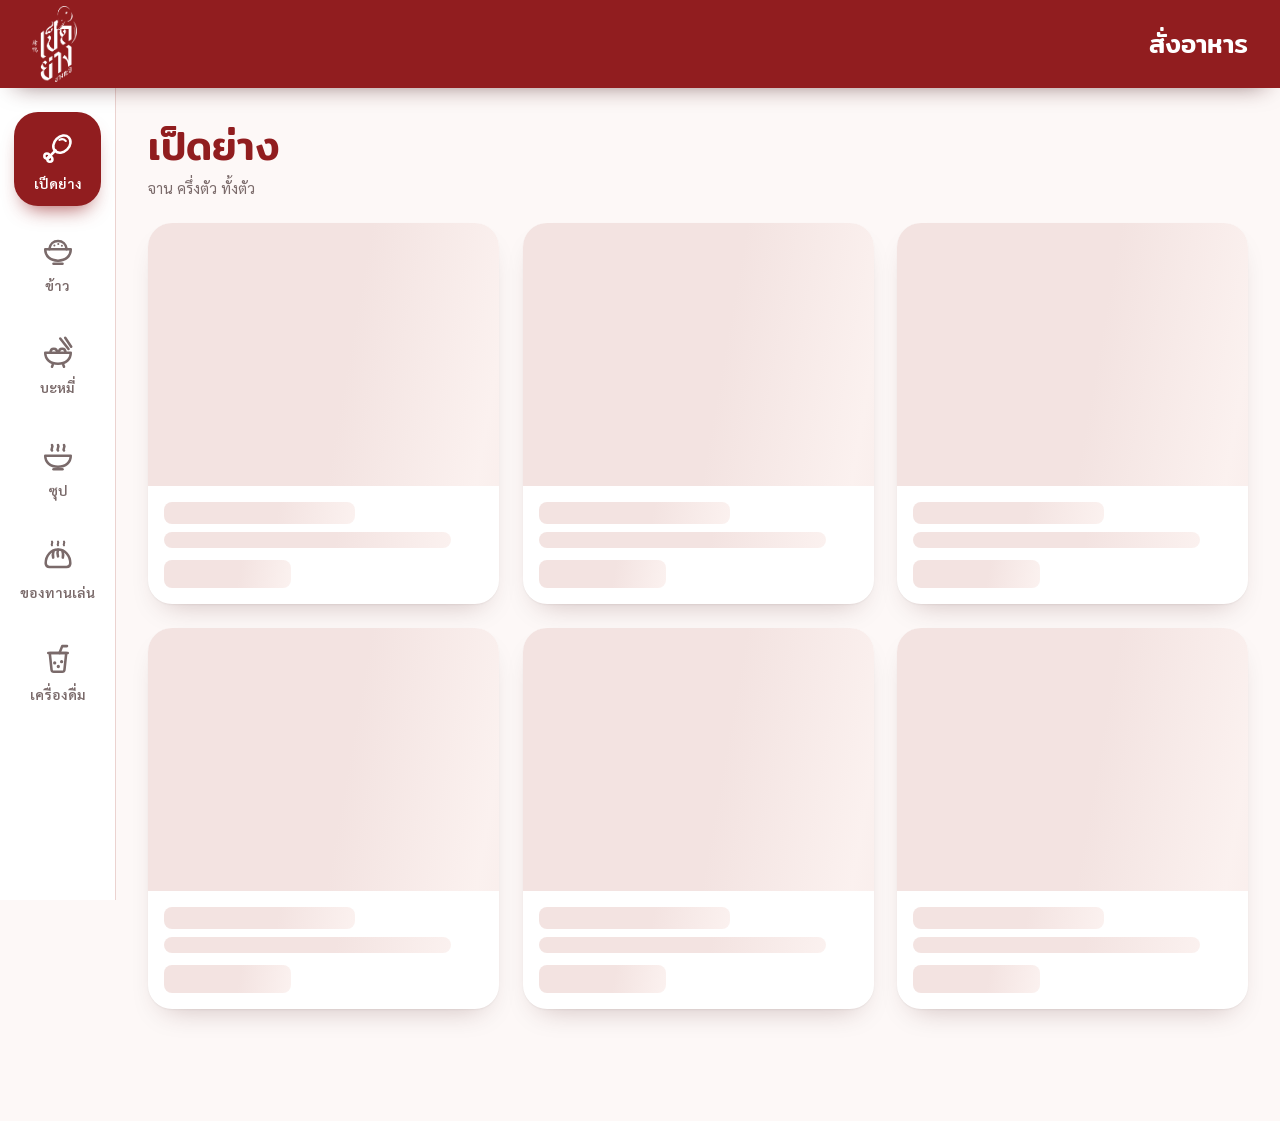
<file: index.html>
<!doctype html>
<html lang="th">
<head>
  <meta charset="utf-8">
  <meta name="viewport" content="width=device-width, initial-scale=1, viewport-fit=cover">
  <meta name="theme-color" content="#911D1F">
  <title>สั่งอาหาร เป็ดย่างบางกะปิ</title>
  <link rel="preconnect" href="https://fonts.googleapis.com">
  <link rel="preconnect" href="https://fonts.gstatic.com" crossorigin>
  <link href="https://fonts.googleapis.com/css2?family=Mitr:wght@400;500;600&family=Sarabun:wght@400;500;600;700&display=swap" rel="stylesheet">
  <link rel="stylesheet" href="css/base.css?v=2">
  <link rel="stylesheet" href="css/customer-menu.css?v=2">
  <link rel="stylesheet" href="css/customer-detail.css?v=2">
  <link rel="stylesheet" href="css/customer-cart.css?v=2">
</head>
<body>

  <header class="topbar">
    <div class="topbar-in">
      <button class="brand" id="brand" type="button" aria-label="เป็ดย่างบางกะปิ">
        <img class="logo" src="logo/logo.png" alt="เป็ดย่างบางกะปิ"
             onerror="this.closest('.brand').classList.add('no-logo')">
        <span class="brand-fallback">เป็ดย่างบางกะปิ</span>
      </button>
      <div class="topbar-title">
        <span class="t1">สั่งอาหาร</span>
      </div>
    </div>
  </header>

  <div class="shell">
    <nav class="rail" id="rail" aria-label="หมวดหมู่เมนู">
      <div class="rail-in" id="railIn">
        <span class="indicator" id="indicator" aria-hidden="true"></span>
      </div>
    </nav>

    <main class="main" id="main">
      <div class="wrap">
        <div class="notice" id="notice" role="status" hidden></div>
        <section class="head" id="head" aria-live="polite"></section>
        <div id="gridWrap"></div>
      </div>
    </main>
  </div>

  <!-- popup รายละเอียดเมนู + ตัวเลือก (js/customer/item-detail.js) -->
  <dialog class="detail" id="detail" aria-labelledby="dName"></dialog>

  <!-- หน้าต่างออเดอร์ (js/customer/cart-sheet.js) -->
  <dialog class="sheet" id="cartSheet" aria-labelledby="cartTitle"></dialog>

  <!-- หน้าเสร็จสิ้น (js/customer/order-done.js) -->
  <div class="done-view" id="doneView" role="dialog" aria-modal="true" aria-labelledby="doneTitle" hidden></div>

  <div class="burst-layer" id="burst" aria-hidden="true"></div>

  <script>
    /* หน้านี้ใช้ ES modules ซึ่งเปิดจากไฟล์ตรง ๆ (file://) ไม่ได้ ให้เปิดผ่านเซิร์ฟเวอร์ เช่น Live Server ใน VS Code หรือ GitHub Pages */
    if (location.protocol === 'file:') {
      addEventListener('DOMContentLoaded', function () {
        document.getElementById('notice').hidden = false;
        document.getElementById('notice').textContent =
          'เปิดไฟล์ตรง ๆ ไม่ได้ กรุณาเปิดผ่าน Live Server (VS Code) หรือ GitHub Pages';
      });
    }
  </script>
  <script type="module" src="js/customer/main.js?v=2"></script>
</body>
</html>
</file>
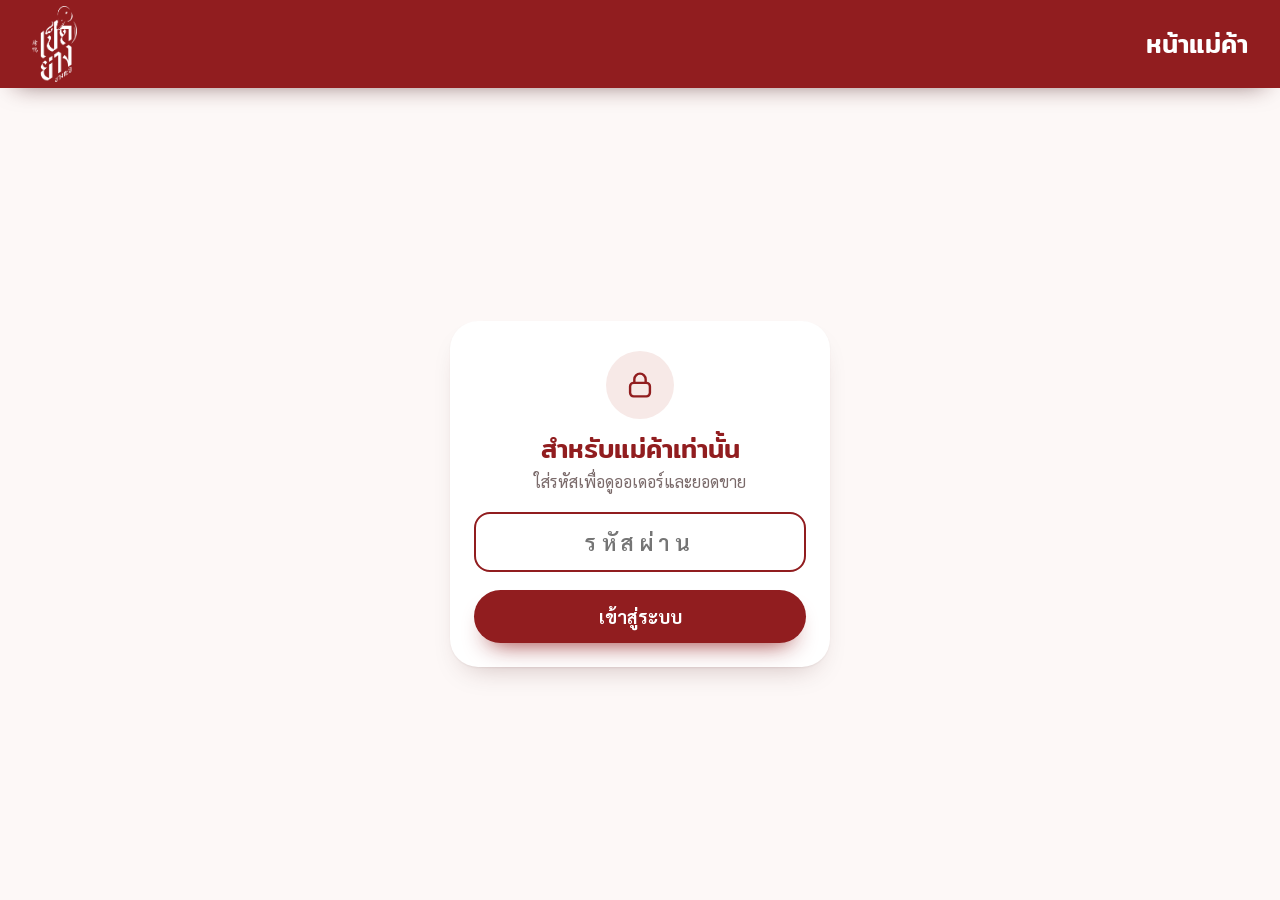
<file: seller.html>
<!doctype html>
<html lang="th">
<head>
  <meta charset="utf-8">
  <meta name="viewport" content="width=device-width, initial-scale=1, viewport-fit=cover">
  <meta name="robots" content="noindex, nofollow">
  <meta name="theme-color" content="#911D1F">
  <title>หน้าแม่ค้า — เป็ดย่างบางกะปิ</title>
  <link rel="preconnect" href="https://fonts.googleapis.com">
  <link rel="preconnect" href="https://fonts.gstatic.com" crossorigin>
  <link href="https://fonts.googleapis.com/css2?family=Mitr:wght@400;500;600&family=Sarabun:wght@400;500;600;700&display=swap" rel="stylesheet">
  <link rel="stylesheet" href="css/base.css?v=2">
  <link rel="stylesheet" href="css/seller.css?v=2">
</head>
<body>

  <header class="topbar">
    <div class="topbar-in">
      <div class="brand-static">
        <img class="logo" src="logo/logo.png" alt="เป็ดย่างบางกะปิ" onerror="this.hidden=true">
      </div>
      <div class="topbar-title"><span class="t1">หน้าแม่ค้า</span></div>
    </div>
  </header>

  <!-- เข้าสู่ระบบด้วยรหัส (js/seller/seller-auth.js) -->
  <main class="login" id="loginView">
    <form class="login-card" id="loginForm" autocomplete="off">
      <div class="login-icon" id="loginIcon"></div>
      <h1>สำหรับแม่ค้าเท่านั้น</h1>
      <p>ใส่รหัสเพื่อดูออเดอร์และยอดขาย</p>
      <input id="pinInput" type="password" inputmode="numeric" autocomplete="current-password" placeholder="รหัสผ่าน" aria-label="รหัสผ่าน" required>
      <p class="form-error" id="loginError" role="alert" hidden></p>
      <button class="primary-btn" type="submit" id="loginBtn">เข้าสู่ระบบ</button>
      <p class="demo-hint" id="demoHint" hidden>โหมดตัวอย่าง: รหัสสำหรับทดลองคือ <b>1234</b></p>
    </form>
  </main>

  <!-- ออเดอร์และยอดขาย (js/seller/orders-view.js, sales-summary.js) -->
  <main class="dash" id="dashView" hidden>
    <div class="dash-wrap">
      <div class="notice" id="notice" role="status" hidden></div>

      <div class="toolbar">
        <label class="date-pick"><span>วันที่</span><input type="date" id="dateInput"></label>
        <button class="tool-btn" type="button" id="todayBtn" hidden>กลับไปวันนี้</button>
        <span class="spacer"></span>
        <button class="tool-btn" type="button" id="soundBtn" aria-pressed="false"></button>
        <button class="tool-btn icon" type="button" id="refreshBtn" aria-label="รีเฟรช"></button>
        <button class="tool-btn" type="button" id="logoutBtn">ออก</button>
      </div>

      <section class="summary" id="summary" aria-live="polite"></section>

      <div class="tabs" id="tabs" role="tablist" aria-label="กรองออเดอร์"></div>
      <div id="orders"></div>
      <p class="updated" id="updated"></p>
    </div>
  </main>

  <script type="module" src="js/seller/main.js"></script>
</body>
</html>
</file>
<file: css/base.css>
/* =========================================================
   เมนู เป็ดย่างบางกะปิ — css/base.css
   ตัวแปรสี / reset / แถบหัว / แจ้งเตือน / keyframes  (ใช้ร่วมกันทั้งหน้าลูกค้าและหน้าแม่ค้า)
   ธีม: แดง #911D1F และขาว
   ========================================================= */

:root {
  --red: #911D1F;
  --red-deep: #6C1315;
  --red-soft: #F7E9E7;
  --red-line: #EBD3D0;
  --ink: #2B1415;
  --muted: #7A6A6A;
  --paper: #FFFFFF;
  --wash: #FDF8F7;

  --font-display: 'Mitr', 'Noto Sans Thai', 'Sarabun', system-ui, sans-serif;
  --font-body: 'Sarabun', 'Noto Sans Thai', system-ui, sans-serif;

  /* ระยะห่างตามระบบ 8pt (4 / 8 / 12 / 16 / 24 / 32 / 48) */
  --sp-1: 4px;
  --sp-2: 8px;
  --sp-3: 12px;
  --sp-4: 16px;
  --sp-5: 24px;
  --sp-6: 32px;
  --sp-7: 48px;
  --gutter: 16px;         /* ระยะขอบซ้าย-ขวาของหน้า */
  --tap: 44px;            /* ขนาดปุ่มกดขั้นต่ำสำหรับนิ้วมือ */

  --header-h: 60px;
  --rail-w: 116px;
  --rail-h: 68px;         /* ความสูงแถบหมวดหมู่แนวนอน (มือถือ) */
  --sticky-offset: calc(var(--rail-h) + var(--sp-4));
  --ease-out: cubic-bezier(.2, .8, .2, 1);
  --ease-spring: cubic-bezier(.34, 1.56, .64, 1);

  --shadow-card: 0 1px 2px rgba(60, 10, 12, .06), 0 14px 30px -16px rgba(60, 10, 12, .28);
  --shadow-card-hover: 0 2px 4px rgba(60, 10, 12, .08), 0 26px 44px -18px rgba(60, 10, 12, .38);
}

@media (min-width: 600px) {
  :root { --gutter: 24px; }
}
@media (min-width: 900px) {
  :root { --header-h: 88px; --rail-w: 116px; --gutter: 32px; --sticky-offset: calc(var(--header-h) + var(--sp-5)); }
}

*, *::before, *::after { box-sizing: border-box; }

html { -webkit-text-size-adjust: 100%; }
html.lock { overflow: hidden; }

body {
  margin: 0;
  background: var(--wash);
  color: var(--ink);
  font: 400 16px/1.5 var(--font-body);
  -webkit-font-smoothing: antialiased;
}

button { font: inherit; color: inherit; touch-action: manipulation; -webkit-tap-highlight-color: transparent; }
img { max-width: 100%; }
[hidden] { display: none !important; }

:focus-visible { outline: 3px solid var(--red); outline-offset: 3px; }
.topbar :focus-visible { outline-color: #fff; }

/* ---------- Top bar ---------- */
.topbar {
  position: relative;
  z-index: 40;
  background: var(--red);
  color: #fff;
  padding-top: env(safe-area-inset-top, 0px);
  box-shadow: 0 12px 24px -16px rgba(60, 10, 12, .65);
}

.topbar-in {
  height: var(--header-h);
  display: flex;
  align-items: center;
  justify-content: space-between;
  gap: var(--sp-4);
  padding-left: max(var(--gutter), env(safe-area-inset-left, 0px));
  padding-right: max(var(--gutter), env(safe-area-inset-right, 0px));
}
@media (min-width: 900px) {
  .topbar { position: sticky; top: 0; }
}

.brand {
  all: unset;
  box-sizing: border-box;
  display: flex;
  align-items: center;
  height: 100%;
  cursor: pointer;
  -webkit-tap-highlight-color: transparent;
}

.logo {
  display: block;
  height: calc(var(--header-h) - var(--sp-3));
  width: auto;
  transform-origin: 50% 90%;
}

.brand.wiggle .logo { animation: wiggle .7s var(--ease-out); }

.brand-fallback {
  display: none;
  font: 500 22px/1 var(--font-display);
}
.brand.no-logo .logo { display: none; }
.brand.no-logo .brand-fallback { display: block; }

.topbar-title { text-align: right; line-height: 1.15; }
.topbar-title .t1 { display: block; font: 500 20px/1.3 var(--font-display); }
.topbar-title .t2 { display: block; font-size: 13px; opacity: .8; margin-top: 3px; }

@media (min-width: 900px) {
  .topbar-title .t1 { font-size: 26px; }
  .topbar-title .t2 { font-size: 14px; }
}


/* ---------- Notice ---------- */
.notice {
  display: flex;
  flex-wrap: wrap;
  align-items: center;
  gap: var(--sp-2) var(--sp-3);
  margin-bottom: var(--sp-4);
  padding: var(--sp-3) var(--sp-4);
  border-radius: 16px;
  background: var(--red-soft);
  border: 1px solid var(--red-line);
  color: var(--red-deep);
  font-size: 15px;
  line-height: 1.55;
}
.notice button {
  appearance: none;
  border: 0;
  background: var(--red);
  color: #fff;
  min-height: 40px;
  padding: 0 var(--sp-4);
  border-radius: 999px;
  font-weight: 600;
  font-size: 14px;
  cursor: pointer;
}

/* ---------- Confetti ---------- */
.burst-layer { position: fixed; inset: 0; pointer-events: none; z-index: 200; overflow: hidden; }
.confetti {
  position: absolute;
  left: 0;
  top: 0;
  width: var(--s, 9px);
  height: var(--s, 9px);
  border-radius: var(--r, 50%);
  background: var(--c);
  box-shadow: 0 0 0 1px rgba(145, 29, 31, .2);
  animation: fling .95s cubic-bezier(.12, .7, .3, 1) forwards;
}

/* ---------- Keyframes ---------- */
@keyframes rise { from { opacity: 0; transform: translateY(26px) scale(.97); } to { opacity: 1; transform: none; } }
@keyframes slidein { from { opacity: 0; transform: translateX(-18px); } to { opacity: 1; transform: none; } }
@keyframes fadein { from { opacity: 0; } to { opacity: 1; } }
@keyframes iconpop { 0% { transform: scale(.6) rotate(-14deg); } 60% { transform: scale(1.22) rotate(6deg); } 100% { transform: scale(1) rotate(0); } }
@keyframes wiggle { 0%, 100% { transform: rotate(0); } 15% { transform: rotate(-10deg) scale(1.06); } 35% { transform: rotate(8deg); } 55% { transform: rotate(-6deg); } 75% { transform: rotate(3deg); } }
@keyframes roll { from { transform: rotate(0); } to { transform: rotate(360deg); } }
@keyframes shimmer { to { background-position: -200% 0; } }
@keyframes picked { 0% { transform: scale(1); } 40% { transform: scale(1.06) rotate(-1.5deg); } 70% { transform: scale(.98) rotate(1deg); } 100% { transform: scale(1); } }
@keyframes sheetup { from { opacity: 0; transform: translateY(60px) scale(.98); } to { opacity: 1; transform: none; } }
@keyframes sheetdown { to { opacity: 0; transform: translateY(40px) scale(.98); } }
@keyframes fromright { from { opacity: 0; transform: translateX(34px); } to { opacity: 1; transform: none; } }
@keyframes fromleft { from { opacity: 0; transform: translateX(-34px); } to { opacity: 1; transform: none; } }
@keyframes fling {
  0% { transform: translate(var(--x), var(--y)) scale(.3) rotate(0); opacity: 1; }
  70% { opacity: 1; }
  100% { transform: translate(calc(var(--x) + var(--dx)), calc(var(--y) + var(--dy) + 70px)) scale(1) rotate(var(--rot)); opacity: 0; }
}

@media (prefers-reduced-motion: reduce) {
  *, *::before, *::after {
    animation-duration: .01ms !important;
    animation-iteration-count: 1 !important;
    transition-duration: .01ms !important;
    scroll-behavior: auto !important;
  }
}
/* ---------- Toast ---------- */
.toast {
  position: fixed;
  left: 50%;
  bottom: calc(96px + env(safe-area-inset-bottom, 0px));
  z-index: 300;
  width: max-content;
  max-width: min(92vw, 420px);
  padding: var(--sp-3) var(--sp-4);
  line-height: 1.45;
  border-radius: 999px;
  background: var(--ink);
  color: #fff;
  font-weight: 600;
  font-size: 14.5px;
  text-align: center;
  opacity: 0;
  pointer-events: none;
  transform: translate(-50%, 18px);
  transition: opacity .25s, transform .35s var(--ease-spring);
}
.toast.show { opacity: 1; transform: translate(-50%, 0); }

/* ---------- ตัวปรับจำนวน (+ / −) ---------- */
.qty {
  display: inline-flex;
  align-items: center;
  gap: var(--sp-1);
  padding: var(--sp-1);
  border-radius: 999px;
  background: var(--red-soft);
  color: var(--red);
}
.qty button {
  appearance: none;
  width: var(--tap);
  height: var(--tap);
  border: 0;
  border-radius: 50%;
  background: #fff;
  color: var(--red);
  display: grid;
  place-items: center;
  cursor: pointer;
  box-shadow: 0 4px 10px -6px rgba(60, 10, 12, .5);
  transition: transform .25s var(--ease-spring), background .2s, color .2s;
}
.qty button svg { width: 18px; height: 18px; stroke-width: 2.4; }
.qty button:active:not(:disabled) { background: var(--red); color: #fff; transform: scale(.92); }
@media (hover: hover) and (pointer: fine) {
  .qty button:hover:not(:disabled) { background: var(--red); color: #fff; transform: scale(1.08); }
}
.qty button:disabled { opacity: .35; cursor: default; box-shadow: none; }
.qty > span { min-width: 40px; text-align: center; font: 600 18px var(--font-display); color: var(--ink); font-variant-numeric: tabular-nums; }
.qty.sm button { width: 40px; height: 40px; }
.qty.sm button svg { width: 15px; height: 15px; }
.qty.sm > span { min-width: 32px; font-size: 17px; }

/* ---------- ปุ่มทั่วไป ---------- */
.ghost-btn {
  appearance: none;
  border: 2px solid var(--red);
  background: #fff;
  color: var(--red);
  min-height: 48px;
  padding: 0 var(--sp-5);
  border-radius: 999px;
  font-weight: 700;
  font-size: 16px;
  cursor: pointer;
  transition: background .2s, color .2s;
}
.ghost-btn:active { background: var(--red); color: #fff; }
@media (hover: hover) and (pointer: fine) { .ghost-btn:hover { background: var(--red); color: #fff; } }
</file>
<file: css/customer-menu.css>
/* =========================================================
   css/customer-menu.css — หน้าเมนูฝั่งลูกค้า (mobile-first)
   • มือถือ (<900px): แท็บหมวดหมู่แนวนอนติดด้านบน + การ์ดเมนูแบบแถว (รูปซ้าย ข้อความขวา)
   • แท็บเล็ต (≥600px): การ์ดแนวตั้งเป็นตาราง
   • จอใหญ่ (≥900px): แถบหมวดหมู่แนวตั้งด้านซ้าย
   ระยะห่างทั้งหมดใช้ระบบ 8pt จากตัวแปร --sp-* ใน base.css
   ========================================================= */

/* ---------- Shell ---------- */
.shell { display: block; }

/* ---------- Category rail (มือถือ = แท็บแนวนอน) ---------- */
.rail {
  position: sticky;
  top: env(safe-area-inset-top, 0px);
  z-index: 30;
  overflow-x: auto;
  overflow-y: hidden;
  overscroll-behavior-x: contain;
  scrollbar-width: none;
  background: var(--paper);
  border-bottom: 1px solid var(--red-line);
  box-shadow: 0 10px 18px -16px rgba(60, 10, 12, .45);
  padding-left: env(safe-area-inset-left, 0px);
}
.rail::-webkit-scrollbar { display: none; }

.rail-in {
  position: relative;
  display: flex;
  flex-direction: row;
  gap: var(--sp-2);
  width: max-content;
  min-width: 100%;
  padding: var(--sp-3) max(var(--gutter), env(safe-area-inset-right, 0px)) var(--sp-3) var(--gutter);
}

.indicator {
  position: absolute;
  left: 0;
  top: 0;
  width: 0;
  height: 0;
  border-radius: 999px;
  background: var(--red);
  box-shadow: 0 8px 14px -8px rgba(145, 29, 31, .8);
  transform: translate(0, 0);
  opacity: 0;
  z-index: 0;
}
.indicator.ready {
  opacity: 1;
  transition: transform .45s var(--ease-spring), width .35s var(--ease-out), height .35s var(--ease-out);
}

.cat {
  position: relative;
  z-index: 1;
  appearance: none;
  border: 0;
  background: none;
  display: inline-flex;
  flex-direction: row;
  align-items: center;
  gap: var(--sp-2);
  min-height: var(--tap);
  padding: 0 var(--sp-4) 0 var(--sp-3);
  border-radius: 999px;
  color: var(--muted);
  white-space: nowrap;
  cursor: pointer;
  box-shadow: inset 0 0 0 1.5px var(--red-line);
  transition: color .25s, box-shadow .25s;
}
.cat svg { width: 24px; height: 24px; flex: none; transition: transform .35s var(--ease-spring); }
.cat .lbl { font-size: 15px; line-height: 1.3; font-weight: 600; }

.cat .count {
  order: 3;
  min-width: 22px;
  height: 22px;
  padding: 0 6px;
  border-radius: 11px;
  background: var(--red-soft);
  color: var(--red);
  font: 600 12px/22px var(--font-body);
  text-align: center;
  font-variant-numeric: tabular-nums;
  transition: background .25s, color .25s;
}

.cat:active { color: var(--red); }
.cat[aria-current="true"] { color: #fff; box-shadow: none; }
.cat[aria-current="true"] .count { background: #fff; color: var(--red); }
.cat.pop svg { animation: iconpop .55s var(--ease-spring); }

@media (hover: hover) and (pointer: fine) {
  .cat:hover svg { transform: translateY(-2px) scale(1.1); }
  .cat:hover { color: var(--red); }
  .cat[aria-current="true"]:hover { color: #fff; }
}

/* ---------- Category rail (จอใหญ่ = แถบแนวตั้งซ้าย) ---------- */
@media (min-width: 900px) {
  .shell {
    display: grid;
    grid-template-columns: var(--rail-w) minmax(0, 1fr);
    align-items: start;
    padding-left: env(safe-area-inset-left, 0px);
  }
  .rail {
    top: calc(var(--header-h) + env(safe-area-inset-top, 0px));
    height: calc(100dvh - var(--header-h) - env(safe-area-inset-top, 0px));
    overflow-x: hidden;
    overflow-y: auto;
    overscroll-behavior: contain;
    border-bottom: 0;
    border-right: 1px solid var(--red-line);
    box-shadow: none;
    padding-left: 0;
    z-index: 20;
  }
  .rail-in {
    flex-direction: column;
    gap: var(--sp-2);
    width: auto;
    min-width: 0;
    padding: var(--sp-5) 14px calc(108px + env(safe-area-inset-bottom, 0px));
  }
  .indicator { left: 14px; right: 14px; width: auto; border-radius: 24px; box-shadow: 0 12px 20px -10px rgba(145, 29, 31, .75); }
  .cat {
    flex-direction: column;
    justify-content: flex-start;
    gap: var(--sp-2);
    min-height: 0;
    padding: 18px 4px 14px;
    border-radius: 24px;
    white-space: normal;
    box-shadow: none;
  }
  .cat svg { width: 36px; height: 36px; }
  .cat .lbl { font-size: 14px; text-align: center; }
  .cat .count { position: absolute; top: var(--sp-2); right: 12px; order: 0; }
}

/* ---------- Main ---------- */
.main {
  min-width: 0;
  min-height: calc(100dvh - var(--header-h));
  padding-top: var(--sp-4);
  padding-left: var(--gutter);
  padding-right: max(var(--gutter), env(safe-area-inset-right, 0px));
  padding-bottom: calc(112px + env(safe-area-inset-bottom, 0px));
}
.wrap { max-width: 1180px; margin: 0 auto; }

@media (min-width: 600px) {
  .main { padding-top: var(--sp-5); }
}
@media (min-width: 900px) {
  .main { padding-top: var(--sp-6); }
}

/* ---------- Heading + tools ---------- */
.head {
  display: flex;
  flex-direction: column;
  gap: var(--sp-4);
  margin-bottom: var(--sp-4);
}
.head.swap .head-text { animation: slidein .5s var(--ease-out); }

.head h1 {
  margin: 0;
  font: 500 clamp(26px, 6vw, 40px)/1.3 var(--font-display);
  color: var(--red);
  text-wrap: balance;
}
.head .sub {
  margin: var(--sp-1) 0 0;
  color: var(--muted);
  font-size: 14px;
  line-height: 1.55;
  font-variant-numeric: tabular-nums;
}

.tools { display: flex; align-items: center; gap: var(--sp-3); width: 100%; }

.chips {
  flex: 1 1 auto;
  display: inline-flex;
  padding: var(--sp-1);
  gap: 2px;
  background: var(--paper);
  border: 1px solid var(--red-line);
  border-radius: 999px;
}
.chip {
  appearance: none;
  flex: 1 1 0;
  justify-content: center;
  border: 0;
  background: none;
  min-height: 40px;
  padding: 0 var(--sp-4);
  border-radius: 999px;
  font-weight: 600;
  font-size: 15px;
  color: var(--muted);
  cursor: pointer;
  display: inline-flex;
  align-items: center;
  gap: 6px;
  white-space: nowrap;
  transition: background .25s, color .25s;
}
.chip svg { width: 16px; height: 16px; }
.chip[aria-pressed="true"] { background: var(--red); color: #fff; }
@media (hover: hover) and (pointer: fine) {
  .chip:hover { color: var(--red); }
  .chip[aria-pressed="true"]:hover { color: #fff; }
}

.dice-btn {
  appearance: none;
  flex: none;
  border: 0;
  background: var(--red);
  color: #fff;
  display: inline-flex;
  align-items: center;
  justify-content: center;
  gap: var(--sp-2);
  min-height: 48px;
  padding: 0 var(--sp-4) 0 var(--sp-3);
  border-radius: 999px;
  font-weight: 700;
  font-size: 16px;
  cursor: pointer;
  box-shadow: 0 12px 22px -12px rgba(145, 29, 31, .9);
  transition: transform .25s var(--ease-spring), box-shadow .25s, background .2s;
}
.dice-btn svg { width: 24px; height: 24px; }
.tools > .dice-btn:only-child { flex: 1; }
.dice-btn:active { transform: scale(.96); background: var(--red-deep); }
.dice-btn:disabled { opacity: .7; cursor: progress; }
.dice-btn.rolling svg { animation: roll .5s linear infinite; }
@media (hover: hover) and (pointer: fine) {
  .dice-btn:hover { transform: translateY(-2px); background: var(--red-deep); }
  .dice-btn:hover svg { animation: roll .7s var(--ease-out); }
  .dice-btn.rolling:hover svg { animation: roll .5s linear infinite; }
}

@media (min-width: 600px) {
  .head { flex-direction: row; flex-wrap: wrap; align-items: flex-end; justify-content: space-between; margin-bottom: var(--sp-5); }
  .head .sub { font-size: 15px; }
  .tools { width: auto; }
  .chips { flex: none; }
  .chip { flex: none; }
  .tools > .dice-btn:only-child { flex: none; }
}

/* ---------- Card grid ---------- */
.grid {
  list-style: none;
  margin: 0;
  padding: 0;
  display: grid;
  grid-template-columns: minmax(0, 1fr);
  gap: var(--sp-3);
}
@media (min-width: 600px) {
  .grid { grid-template-columns: repeat(auto-fill, minmax(min(100%, 240px), 1fr)); gap: var(--sp-4); }
}
@media (min-width: 900px) {
  .grid { grid-template-columns: repeat(auto-fill, minmax(min(100%, 270px), 1fr)); gap: var(--sp-5); }
}

.grid > li {
  min-width: 0;
  scroll-margin-top: var(--sticky-offset);
  scroll-margin-bottom: 120px;
  animation: rise .5s var(--ease-out) both;
  animation-delay: calc(min(var(--i, 0), 8) * 40ms);
}

/* การ์ด — มือถือ: แถวแนวนอน (รูปซ้าย 112px / ข้อความขวา) */
.card {
  appearance: none;
  display: grid;
  grid-template-columns: 112px minmax(0, 1fr);
  width: 100%;
  min-height: 112px;
  padding: 0;
  border: 0;
  text-align: left;
  background: var(--paper);
  border-radius: 20px;
  overflow: hidden;
  cursor: pointer;
  box-shadow: var(--shadow-card);
  transform: perspective(900px) rotateX(var(--rx, 0deg)) rotateY(var(--ry, 0deg)) translateY(var(--ty, 0px)) scale(var(--sc, 1));
  transition: transform .25s var(--ease-out), box-shadow .35s;
}
.card.tilting { transition: transform .08s linear, box-shadow .35s; }
.card:active { --sc: .98; }
@media (hover: hover) and (pointer: fine) {
  .card { will-change: transform; }
  .card:hover { --ty: -6px; box-shadow: var(--shadow-card-hover); }
  .card:hover .media img,
  .card:hover .media .art { transform: scale(1.07); }
  .card:hover .shine { opacity: 1; }
  .card:hover .go { background: var(--red); color: #fff; transform: scale(1.08); }
  .card:hover .go svg { transform: translateX(3px); }
}

.media {
  position: relative;
  display: block;
  min-height: 112px;
  overflow: hidden;
  background: var(--red-soft);
}
.media img,
.media .art {
  position: absolute;
  inset: 0;
  width: 100%;
  height: 100%;
  object-fit: cover;
  display: block;
  transition: transform .8s var(--ease-out), filter .3s, opacity .3s;
}
.media img { opacity: 0; }
.media img.loaded { opacity: 1; }
.media .art svg { width: 100%; height: 100%; display: block; }

.shine {
  position: absolute;
  inset: 0;
  pointer-events: none;
  background: radial-gradient(circle at var(--mx, 50%) var(--my, 30%), rgba(255, 255, 255, .5), transparent 55%);
  opacity: 0;
  transition: opacity .3s;
}

.badge {
  position: absolute;
  top: var(--sp-2);
  left: var(--sp-2);
  display: inline-flex;
  align-items: center;
  gap: 4px;
  padding: 3px 9px 3px 7px;
  border-radius: 999px;
  background: var(--red);
  color: #fff;
  font-size: 12px;
  line-height: 1.4;
  font-weight: 700;
  box-shadow: 0 8px 14px -8px rgba(60, 10, 12, .7);
}
.badge svg { width: 12px; height: 12px; }

.sold {
  position: absolute;
  inset: 0;
  display: grid;
  place-items: center;
  background: rgba(255, 255, 255, .5);
}
.sold span {
  padding: 4px 12px;
  border-radius: 999px;
  background: #fff;
  color: var(--red);
  font-weight: 700;
  font-size: 13px;
  line-height: 1.5;
  box-shadow: 0 8px 20px -10px rgba(60, 10, 12, .5);
}
.card.is-sold .media img,
.card.is-sold .media .art { filter: grayscale(1); opacity: .6; }
.card.is-sold .price { color: var(--muted); }

.info {
  display: flex;
  flex-direction: column;
  gap: var(--sp-2);
  min-width: 0;
  padding: var(--sp-3) var(--sp-4);
}
.name {
  display: block;
  font: 500 17px/1.4 var(--font-display);
  color: var(--ink);
  text-wrap: balance;
}
.desc {
  display: -webkit-box;
  -webkit-line-clamp: 2;
  -webkit-box-orient: vertical;
  overflow: hidden;
  margin-top: calc(var(--sp-1) * -1);
  color: var(--muted);
  font-size: 14px;
  line-height: 1.55;
}
.desc:empty { display: none; }
.foot {
  display: flex;
  align-items: flex-end;
  justify-content: space-between;
  gap: var(--sp-2);
  margin-top: auto;
}

/* ---------- Price ---------- */
.price {
  display: inline-flex;
  align-items: baseline;
  gap: 3px;
  color: var(--red);
  font-family: var(--font-display);
  white-space: nowrap;
}
.price .cur { font-size: 20px; font-weight: 500; }
.price .num {
  font-size: 38px;
  font-weight: 500;
  line-height: 1;
  letter-spacing: -.01em;
  font-variant-numeric: tabular-nums;
}
.price .unit {
  margin-left: 3px;
  color: var(--muted);
  font: 600 14px var(--font-body);
}
.price.text .num { font-size: 22px; }

/* ราคาบนการ์ด (มือถือ: ตัวเลขเล็กลง ซ่อนคำว่า "บาท") */
.card .price .cur { font-size: 16px; }
.card .price .num { font-size: 26px; }
.card .price .unit { display: none; }
.card .price.text .num { font-size: 18px; line-height: 1.4; }

.go {
  flex: none;
  width: 36px;
  height: 36px;
  border-radius: 50%;
  display: grid;
  place-items: center;
  background: var(--red-soft);
  color: var(--red);
  transition: background .25s, color .25s, transform .35s var(--ease-spring);
}
.go svg { width: 18px; height: 18px; transition: transform .35s var(--ease-spring); }

/* random pick highlight */
.card.spot { --ty: -4px; box-shadow: 0 0 0 4px var(--red), var(--shadow-card-hover); }
.card.picked { animation: picked .8s var(--ease-spring); }

/* ---------- การ์ดแนวตั้ง (แท็บเล็ตขึ้นไป) ---------- */
@media (min-width: 600px) {
  .card { display: block; min-height: 0; border-radius: 24px; }
  .media { aspect-ratio: 4 / 3; min-height: 0; }
  .badge { top: var(--sp-3); left: var(--sp-3); padding: 5px 12px 5px 9px; font-size: 13px; gap: 5px; }
  .badge svg { width: 13px; height: 13px; }
  .sold span { padding: 8px 18px; font-size: 15px; }
  .info { display: block; padding: var(--sp-4) var(--sp-4) var(--sp-4); }
  .name { font-size: 20px; line-height: 1.35; }
  .desc { margin-top: var(--sp-1); font-size: 15px; min-height: 3.1em; }
  .desc:empty { display: block; }
  .foot { margin-top: var(--sp-3); }
  .card .price .cur { font-size: 20px; }
  .card .price .num { font-size: 38px; }
  .card .price .unit { display: inline; }
  .card .price.text .num { font-size: 22px; }
  .go { width: 44px; height: 44px; }
  .go svg { width: 20px; height: 20px; }
  .card.spot { --ty: -6px; }
}

/* ---------- Skeleton + empty ---------- */
.sk .media,
.sk .bar {
  background: linear-gradient(100deg, #F3E3E1 30%, #FBF1EF 50%, #F3E3E1 70%);
  background-size: 200% 100%;
  animation: shimmer 1.3s linear infinite;
}
.sk .bar { display: block; height: 16px; border-radius: 8px; margin-bottom: var(--sp-2); }
.sk .bar.w60 { width: 60%; height: 22px; }
.sk .bar.w90 { width: 90%; }
.sk .bar.w40 { width: 40%; height: 28px; margin-top: var(--sp-3); margin-bottom: 0; }
.sk .card { cursor: default; box-shadow: var(--shadow-card); }

.empty {
  display: grid;
  justify-items: center;
  gap: var(--sp-2);
  padding: var(--sp-6) var(--sp-4) var(--sp-5);
  text-align: center;
  color: var(--muted);
  line-height: 1.6;
  animation: rise .6s var(--ease-out) both;
}
.empty .art { width: min(280px, 70%); border-radius: 28px; overflow: hidden; opacity: .8; }
.empty .art svg { display: block; width: 100%; height: auto; }
.empty strong { font: 500 22px/1.4 var(--font-display); color: var(--ink); margin-top: var(--sp-3); }

/* ---------- ราคาบนการ์ด: ธรรมดา + พิเศษ ---------- */
.price-pair {
  display: flex;
  flex-direction: row;
  flex-wrap: wrap;
  align-items: baseline;
  gap: 2px var(--sp-2);
  min-width: 0;
}
.price-pair .plabel { font-size: 12.5px; font-weight: 700; color: var(--muted); line-height: 1.4; }
.special-line {
  display: inline-flex;
  align-items: baseline;
  gap: 6px;
  font-size: 15px;
  line-height: 1.4;
  font-weight: 700;
  color: var(--red-deep);
  font-variant-numeric: tabular-nums;
}
.special-line b {
  padding: 1px 8px;
  border-radius: 999px;
  background: var(--red-soft);
  color: var(--red);
  font-size: 12.5px;
}

@media (min-width: 600px) {
  .price-pair { flex-direction: column; align-items: flex-start; gap: 0; }
  .card .price-pair .price .num { font-size: 34px; }
  .special-line { margin-top: 6px; }
}
</file>
<file: css/customer-detail.css>
/* =========================================================
   css/customer-detail.css — popup รายละเอียดเมนู + ตัวเลือก (ธรรมดา/พิเศษ/add-on)

   มือถือ: bottom sheet — แตะการ์ดแล้ว "เลื่อนลง" เพื่อดูรายละเอียดและตัวเลือกทั้งหมดได้
           • รูปเลื่อนขึ้นไปพร้อมเนื้อหา (ได้พื้นที่อ่านมากขึ้น)
           • ปุ่มปิด (✕) ลอยค้างมุมขวาบน
           • แถบ "จำนวน + เพิ่มอาหาร" ติดขอบล่างตลอด
   จอกว้าง (≥760px): รูปซ้ายคงที่ / ฝั่งขวาเลื่อนได้ / ปุ่มเพิ่มอาหารติดล่าง
   ========================================================= */

/* ---------- Dialog ---------- */
dialog.detail {
  padding: 0;
  border: 0;
  width: 100%;
  max-width: none;
  max-height: 94dvh;
  margin: auto 0 0;
  background: var(--paper);
  color: var(--ink);
  border-radius: 28px 28px 0 0;
  overflow: hidden;
  box-shadow: 0 -24px 60px rgba(40, 6, 8, .35);
}
dialog.detail[open] { animation: sheetup .5s var(--ease-out); }
dialog.detail.closing { animation: sheetdown .22s ease-in forwards; }
dialog.detail::backdrop {
  background: rgba(58, 10, 12, .58);
  backdrop-filter: blur(6px);
  -webkit-backdrop-filter: blur(6px);
  animation: fadein .3s both;
}

/* ปุ่มปิด: อยู่นอกพื้นที่เลื่อน จึงลอยค้างเสมอ */
.d-close {
  position: absolute;
  top: max(var(--sp-3), env(safe-area-inset-top, 0px));
  right: var(--sp-3);
  z-index: 10;
  width: var(--tap);
  height: var(--tap);
  border: 0;
  border-radius: 50%;
  background: rgba(255, 255, 255, .96);
  color: var(--red);
  display: grid;
  place-items: center;
  cursor: pointer;
  box-shadow: 0 8px 20px -8px rgba(40, 6, 8, .6);
  transition: transform .3s var(--ease-spring);
}
.d-close svg { width: 22px; height: 22px; }
.d-close:active { transform: scale(.92); }
@media (hover: hover) and (pointer: fine) {
  .d-close:hover { transform: rotate(90deg) scale(1.08); }
}

/* ---------- พื้นที่เลื่อน (มือถือ: ทั้งรูป + เนื้อหา เลื่อนไปด้วยกัน) ---------- */
.d-view {
  position: relative;
  display: block;
  max-height: 94dvh;
  overflow-y: auto;
  overscroll-behavior: contain;
  -webkit-overflow-scrolling: touch;
  scroll-padding-bottom: 140px;
}
.d-view.from-right { animation: fromright .4s var(--ease-out); }
.d-view.from-left { animation: fromleft .4s var(--ease-out); }

/* ---------- รูป ---------- */
.d-media {
  position: relative;
  aspect-ratio: 4 / 3;
  max-height: 40dvh;
  width: 100%;
  overflow: hidden;
  background: var(--red-soft);
  touch-action: pan-y;
  user-select: none;
  -webkit-user-select: none;
}
.d-media::before {            /* ขีดจับของ bottom sheet (ตกแต่ง) */
  content: "";
  position: absolute;
  top: var(--sp-2);
  left: 50%;
  z-index: 3;
  width: 40px;
  height: 5px;
  margin-left: -20px;
  border-radius: 3px;
  background: rgba(255, 255, 255, .85);
  box-shadow: 0 1px 4px rgba(40, 6, 8, .35);
  pointer-events: none;
}
.d-media img,
.d-media .art { position: absolute; inset: 0; width: 100%; height: 100%; object-fit: cover; display: block; }
.d-media img { opacity: 0; transition: opacity .35s; }
.d-media img.loaded { opacity: 1; }
.d-media .art svg { width: 100%; height: 100%; display: block; }
.d-media .badge { top: var(--sp-4); left: var(--sp-4); font-size: 13px; padding: 5px 12px 5px 9px; }
.d-media .badge svg { width: 13px; height: 13px; }

.m-nav {
  position: absolute;
  top: 50%;
  z-index: 4;
  width: var(--tap);
  height: var(--tap);
  margin-top: -22px;
  border: 0;
  border-radius: 50%;
  background: rgba(255, 255, 255, .92);
  color: var(--red);
  display: grid;
  place-items: center;
  cursor: pointer;
  box-shadow: 0 8px 18px -8px rgba(40, 6, 8, .55);
  transition: transform .3s var(--ease-spring), background .2s, color .2s;
}
.m-nav svg { width: 22px; height: 22px; }
.m-nav.prev { left: var(--sp-3); }
.m-nav.next { right: var(--sp-3); }
.m-nav:active { transform: scale(.92); }
@media (hover: hover) and (pointer: fine) {
  .m-nav:hover { background: var(--red); color: #fff; transform: scale(1.08); }
}
.m-count {
  position: absolute;
  left: 50%;
  bottom: var(--sp-3);
  z-index: 4;
  transform: translateX(-50%);
  padding: 2px var(--sp-3);
  border-radius: 999px;
  background: rgba(43, 20, 21, .66);
  color: #fff;
  font-size: 13px;
  line-height: 1.6;
  font-weight: 600;
  font-variant-numeric: tabular-nums;
}

/* ---------- เนื้อหา ---------- */
.d-scroll {
  display: block;
  padding: var(--sp-5) var(--sp-5) var(--sp-4);
  min-width: 0;
}
.d-tags { display: flex; flex-wrap: wrap; gap: var(--sp-2); margin-bottom: var(--sp-3); }
.tag {
  padding: 2px var(--sp-3);
  border-radius: 999px;
  background: var(--red-soft);
  color: var(--red);
  font-size: 14px;
  line-height: 1.6;
  font-weight: 700;
}
.tag.hot { background: var(--red); color: #fff; animation: picked .8s var(--ease-spring); }

.d-name { margin: 0; font: 500 clamp(24px, 6.5vw, 34px)/1.35 var(--font-display); text-wrap: balance; }

.d-price { margin-top: var(--sp-3); }
.d-price .price .cur { font-size: 26px; }
.d-price .price .num { font-size: 52px; }
.d-price .price .unit { font-size: 17px; }
.d-price .price.text .num { font-size: 30px; line-height: 1.3; }
.d-sold { margin: var(--sp-2) 0 0; color: var(--red); font-weight: 700; }

/* คำใบ้ "เลื่อนลงดูรายละเอียด" — ซ่อนอัตโนมัติเมื่อเลื่อนแล้ว หรือเมื่อเนื้อหาไม่ยาวเกินจอ */
.scroll-cue {
  display: flex;
  align-items: center;
  justify-content: center;
  gap: 6px;
  margin: var(--sp-4) 0 0;
  padding: var(--sp-2) var(--sp-3);
  border-radius: 999px;
  background: var(--red-soft);
  color: var(--red);
  font-size: 14px;
  line-height: 1.5;
  font-weight: 700;
}
.scroll-cue svg { width: 18px; height: 18px; animation: cuebounce 1.4s ease-in-out infinite; }
@keyframes cuebounce { 0%, 100% { transform: translateY(-2px); } 50% { transform: translateY(3px); } }

.d-section { margin-top: var(--sp-5); }
.d-section-title { margin: 0 0 var(--sp-2); font: 500 18px/1.4 var(--font-display); color: var(--ink); }
.d-desc { margin: 0; color: #4F4141; font-size: 16px; line-height: 1.7; white-space: pre-line; overflow-wrap: anywhere; }

/* ---------- ตัวเลือก ---------- */
.opt-group { margin-top: var(--sp-5); }
.opt-title { margin-bottom: var(--sp-3); font-weight: 700; font-size: 16px; line-height: 1.5; color: var(--ink); }
.opt-title small { margin-left: var(--sp-1); font-weight: 500; font-size: 14px; color: var(--muted); }

.seg { display: grid; grid-template-columns: 1fr 1fr; gap: var(--sp-3); }
.seg-btn {
  appearance: none;
  display: flex;
  flex-direction: column;
  align-items: center;
  justify-content: center;
  gap: 2px;
  min-height: 80px;
  padding: var(--sp-3);
  border: 2px solid var(--red-line);
  border-radius: 20px;
  background: #fff;
  color: var(--ink);
  cursor: pointer;
  transition: background .2s, border-color .2s, color .2s, transform .3s var(--ease-spring);
}
.seg-btn:active { transform: scale(.97); }
.seg-btn span { font-weight: 700; font-size: 16px; line-height: 1.4; }
.seg-btn b { font: 500 24px/1.3 var(--font-display); color: var(--red); }
.seg-btn small { font-size: 13px; line-height: 1.4; font-weight: 700; color: var(--muted); }
.seg-btn[aria-pressed="true"] { background: var(--red); border-color: var(--red); color: #fff; }
.seg-btn[aria-pressed="true"] b,
.seg-btn[aria-pressed="true"] small { color: #fff; }

.addon-list { display: flex; flex-wrap: wrap; gap: var(--sp-2) var(--sp-3); }
.addon {
  appearance: none;
  display: inline-flex;
  align-items: center;
  gap: var(--sp-2);
  min-height: var(--tap);
  padding: var(--sp-1) var(--sp-4) var(--sp-1) var(--sp-2);
  border: 2px solid var(--red-line);
  border-radius: 999px;
  background: #fff;
  color: var(--ink);
  font-weight: 600;
  font-size: 16px;
  line-height: 1.4;
  cursor: pointer;
  transition: background .2s, border-color .2s, transform .3s var(--ease-spring);
}
.addon:active { transform: scale(.96); }
.addon .chk {
  width: 24px;
  height: 24px;
  border-radius: 50%;
  border: 2px solid var(--red-line);
  display: grid;
  place-items: center;
  color: transparent;
  transition: background .2s, border-color .2s, color .2s;
}
.addon .chk svg { width: 14px; height: 14px; stroke-width: 3; }
.addon .a-price { color: var(--red); font-weight: 700; font-size: 15px; }
.addon[aria-pressed="true"] { border-color: var(--red); background: var(--red-soft); }
.addon[aria-pressed="true"] .chk { background: var(--red); border-color: var(--red); color: #fff; }

/* ---------- แถบล่าง: จำนวน + เพิ่มอาหาร (ติดขอบล่างตลอดขณะเลื่อน) ---------- */
.d-foot {
  position: sticky;
  bottom: 0;
  z-index: 3;
  display: flex;
  flex-direction: row;          /* มือถือ: จำนวน + ปุ่มเพิ่มอาหาร อยู่แถวเดียวกัน ประหยัดพื้นที่จอ */
  align-items: center;
  gap: var(--sp-3);
  padding: var(--sp-3) var(--sp-4) calc(var(--sp-3) + env(safe-area-inset-bottom, 0px));
  background: #fff;
  border-top: 1px solid var(--red-line);
  box-shadow: 0 -14px 24px -16px rgba(60, 10, 12, .35);   /* เงาบน บอกว่ายังมีเนื้อหาซ้อนอยู่ด้านหลัง */
}
.qty-row { flex: none; display: flex; align-items: center; justify-content: space-between; gap: var(--sp-3); }
.qty-row .opt-title { margin: 0; position: absolute; width: 1px; height: 1px; overflow: hidden; clip-path: inset(50%); }  /* มือถือ: ซ่อนคำว่า "จำนวน" (ยังอ่านออกเสียงได้) */

.add-btn {
  appearance: none;
  flex: 1 1 auto;
  min-width: 0;
  display: flex;
  align-items: center;
  justify-content: space-between;
  gap: var(--sp-3);
  min-height: 56px;
  padding: 0 var(--sp-4) 0 var(--sp-5);
  border: 0;
  border-radius: 999px;
  background: var(--red);
  color: #fff;
  font: 700 17px var(--font-body);
  white-space: nowrap;
  cursor: pointer;
  box-shadow: 0 14px 24px -14px rgba(145, 29, 31, .95);
  transition: transform .25s var(--ease-spring), background .2s;
}
.add-btn b { font: 500 22px var(--font-display); font-variant-numeric: tabular-nums; }
.add-btn:active:not(:disabled) { transform: scale(.97); background: var(--red-deep); }
.add-btn:disabled { justify-content: center; background: var(--red-line); color: var(--muted); box-shadow: none; cursor: default; }
@media (hover: hover) and (pointer: fine) {
  .add-btn:hover:not(:disabled) { background: var(--red-deep); }
}

/* ---------- จอกว้าง: รูปซ้าย + รายละเอียดขวา (ฝั่งขวาเลื่อนได้) ---------- */
@media (min-width: 760px) {
  dialog.detail { margin: auto; width: min(960px, 92vw); border-radius: 28px; max-height: 88dvh; }
  .d-close { top: var(--sp-4); right: var(--sp-4); }

  .d-view {
    display: grid;
    grid-template-columns: minmax(0, 1.05fr) minmax(0, 1fr);
    grid-template-rows: minmax(0, 1fr);
    max-height: 88dvh;
    overflow: hidden;
  }
  .d-media { aspect-ratio: auto; max-height: none; min-height: min(520px, 80dvh); height: 100%; }
  .d-media::before { display: none; }

  .d-panel { display: flex; flex-direction: column; min-width: 0; min-height: 0; }
  .d-scroll {
    flex: 1 1 auto;
    min-height: 0;
    overflow-y: auto;
    overscroll-behavior: contain;
    padding: var(--sp-7) var(--sp-6) var(--sp-5);
  }
  .d-foot {
    position: static;
    flex-direction: column;
    align-items: stretch;
    padding: var(--sp-4) var(--sp-6) var(--sp-5);
    box-shadow: none;
  }
  .qty-row { justify-content: space-between; }
  .qty-row .opt-title { position: static; width: auto; height: auto; overflow: visible; clip-path: none; }
  .add-btn { padding: 0 var(--sp-5); font-size: 18px; }
  .scroll-cue { display: none; }
}

/* มือถือ: d-panel ไม่สร้างกล่องของตัวเอง ให้ d-foot ติดขอบล่างของพื้นที่เลื่อนได้ */
@media (max-width: 759.98px) {
  .d-panel { display: contents; }
}

/* จอเตี้ย (มือถือแนวนอน) */
@media (max-height: 480px) and (max-width: 759.98px) {
  .d-media { max-height: 56dvh; }
}
</file>
<file: css/customer-cart.css>
/* =========================================================
   css/customer-cart.css — ปุ่มออเดอร์ลอย + หน้าต่างออเดอร์ + หน้าเสร็จสิ้น
   ========================================================= */

/* ---------- แถบออเดอร์ลอยด้านล่าง (อยู่ในระยะนิ้วโป้ง) ---------- */
.cart-fab {
  position: fixed;
  left: max(var(--sp-4), env(safe-area-inset-left, 0px));
  right: max(var(--sp-4), env(safe-area-inset-right, 0px));
  bottom: calc(var(--sp-4) + env(safe-area-inset-bottom, 0px));
  z-index: 60;
  max-width: 480px;
  margin-inline: auto;
  min-height: 60px;
  padding: 0 var(--sp-5) 0 var(--sp-4);
  border: 0;
  border-radius: 999px;
  background: var(--red);
  color: #fff;
  display: flex;
  align-items: center;
  gap: var(--sp-3);
  cursor: pointer;
  box-shadow: 0 0 0 3px #fff, 0 16px 28px -8px rgba(145, 29, 31, .85);
  transition: transform .25s var(--ease-spring), background .2s;
}
.cart-fab:active { transform: scale(.97); background: var(--red-deep); }
@media (hover: hover) and (pointer: fine) {
  .cart-fab:hover { background: var(--red-deep); }
}
.fab-ico { position: relative; flex: none; display: grid; place-items: center; width: 32px; height: 32px; }
.fab-ico svg { width: 30px; height: 30px; }
.fab-label { flex: 1; text-align: left; font: 700 18px/1.3 var(--font-body); }
.fab-total { font: 500 24px/1.2 var(--font-display); font-variant-numeric: tabular-nums; }
.cart-fab.enter { animation: fabin .55s var(--ease-spring); }
.cart-fab.bump { animation: fabbump .45s var(--ease-spring); }
.fab-count {
  position: absolute;
  top: -8px;
  right: -10px;
  min-width: 22px;
  height: 22px;
  padding: 0 6px;
  border-radius: 11px;
  background: #fff;
  color: var(--red);
  font: 700 13px/22px var(--font-body);
  text-align: center;
  font-variant-numeric: tabular-nums;
}
@keyframes fabin { from { transform: translateY(40px) scale(.9); opacity: 0; } to { transform: none; opacity: 1; } }
@keyframes fabbump { 0% { transform: scale(1); } 40% { transform: scale(1.04); } 100% { transform: scale(1); } }

/* ---------- หน้าต่างออเดอร์ ---------- */
dialog.sheet {
  padding: 0;
  border: 0;
  width: 100%;
  max-width: none;
  max-height: 92dvh;
  margin: auto 0 0;
  background: var(--paper);
  color: var(--ink);
  border-radius: 30px 30px 0 0;
  overflow: hidden;
  box-shadow: 0 -24px 60px rgba(40, 6, 8, .35);
}
dialog.sheet[open] { animation: sheetup .5s var(--ease-out); }
dialog.sheet.closing { animation: sheetdown .22s ease-in forwards; }
dialog.sheet::backdrop {
  background: rgba(58, 10, 12, .58);
  backdrop-filter: blur(6px);
  -webkit-backdrop-filter: blur(6px);
  animation: fadein .3s both;
}
@media (min-width: 760px) {
  dialog.sheet { margin: auto; width: min(560px, 92vw); border-radius: 30px; max-height: 88dvh; }
}

.sheet-view { display: flex; flex-direction: column; max-height: inherit; }
dialog.sheet .sheet-view { max-height: 92dvh; }
@media (min-width: 760px) { dialog.sheet .sheet-view { max-height: 88dvh; } }

.sheet-head {
  display: flex;
  align-items: center;
  justify-content: space-between;
  gap: 12px;
  padding: var(--sp-4) var(--sp-5);
  border-bottom: 1px solid var(--red-line);
}
.sheet-head h2 { margin: 0; font: 500 26px/1.35 var(--font-display); color: var(--red); }
.sheet-close {
  appearance: none;
  width: var(--tap);
  height: var(--tap);
  border: 0;
  border-radius: 50%;
  background: var(--red-soft);
  color: var(--red);
  display: grid;
  place-items: center;
  cursor: pointer;
  transition: transform .3s var(--ease-spring);
}
.sheet-close svg { width: 22px; height: 22px; }
.sheet-close:active { transform: scale(.92); }
@media (hover: hover) and (pointer: fine) { .sheet-close:hover { transform: rotate(90deg) scale(1.08); } }

.sheet-body { flex: 1; min-height: 0; overflow-y: auto; overscroll-behavior: contain; padding: var(--sp-1) var(--sp-5) var(--sp-5); }
.sheet-info {
  margin: var(--sp-3) 0 0;
  padding: var(--sp-3) var(--sp-4);
  border-radius: 16px;
  background: var(--red-soft);
  border: 1px solid var(--red-line);
  color: var(--red-deep);
  font-size: 15px;
  line-height: 1.55;
}

.lines { list-style: none; margin: 0; padding: 0; }
.line {
  display: grid;
  grid-template-columns: minmax(0, 1fr) auto;
  grid-template-areas: "main del" "side side";
  align-items: start;
  gap: var(--sp-2) var(--sp-3);
  padding: var(--sp-4) 0;
  border-bottom: 1px dashed var(--red-line);
}
.l-main { grid-area: main; min-width: 0; }
.l-main b { display: block; font: 500 18px/1.4 var(--font-display); }
.l-main small { display: block; margin-top: 2px; color: var(--red); font-weight: 600; font-size: 14px; line-height: 1.5; }
.l-unit { display: block; margin-top: 2px; color: var(--muted); font-size: 14px; line-height: 1.5; }
.l-side { grid-area: side; display: flex; flex-direction: row-reverse; align-items: center; justify-content: space-between; gap: var(--sp-3); }
.l-price { font: 500 22px/1.2 var(--font-display); color: var(--red); font-variant-numeric: tabular-nums; }
.l-del {
  grid-area: del;
  appearance: none;
  width: var(--tap);
  height: var(--tap);
  margin: calc(var(--sp-2) * -1) calc(var(--sp-2) * -1) 0 0;
  border: 0;
  border-radius: 50%;
  background: none;
  color: var(--muted);
  display: grid;
  place-items: center;
  cursor: pointer;
  transition: background .2s, color .2s;
}
.l-del svg { width: 22px; height: 22px; }
.l-del:active { background: var(--red-soft); color: var(--red); }
@media (hover: hover) and (pointer: fine) { .l-del:hover { background: var(--red-soft); color: var(--red); } }

.cart-empty { display: grid; justify-items: center; gap: var(--sp-3); padding: var(--sp-6) 0 var(--sp-5); color: var(--muted); text-align: center; }
.cart-empty span svg { width: 54px; height: 54px; color: var(--red-line); }
.cart-empty strong { font: 500 20px var(--font-display); color: var(--ink); }

.field { display: block; margin-top: var(--sp-5); }
.field > span { display: block; margin-bottom: var(--sp-2); font-weight: 700; font-size: 16px; line-height: 1.5; }
.field small { font-weight: 500; color: var(--muted); }
.field input {
  width: 100%;
  min-height: 52px;
  padding: var(--sp-3) var(--sp-4);
  border: 2px solid var(--red-line);
  border-radius: 16px;
  background: #fff;
  color: var(--ink);
  font: inherit;
  font-size: 16px;   /* ≥16px กัน iOS ซูมหน้าเองเมื่อแตะช่องกรอก */
}
.field input:focus { outline: none; border-color: var(--red); }
.field .req { color: var(--red); margin-left: 2px; }
.field input.invalid { border-color: #C23A3A; background: #FFF5F5; }

.form-error {
  margin: var(--sp-4) 0 0;
  padding: var(--sp-3) var(--sp-4);
  line-height: 1.55;
  border-radius: 16px;
  background: #FDECEC;
  border: 1px solid #F2B8B8;
  color: #8A1517;
  font-weight: 600;
  font-size: 15px;
}

.sheet-bar {
  padding: var(--sp-3) var(--sp-5) calc(var(--sp-4) + env(safe-area-inset-bottom, 0px));
  border-top: 1px solid var(--red-line);
  background: #fff;
}
.bar-total { display: flex; align-items: baseline; justify-content: space-between; margin-bottom: var(--sp-3); }
.bar-total span { color: var(--muted); font-weight: 600; }
.bar-total b { font: 500 34px/1 var(--font-display); color: var(--red); font-variant-numeric: tabular-nums; }
.order-bar {
  appearance: none;
  width: 100%;
  min-height: 58px;
  padding: 0 var(--sp-5);
  border: 0;
  border-radius: 999px;
  background: var(--red);
  color: #fff;
  font: 700 20px var(--font-body);
  cursor: pointer;
  box-shadow: 0 14px 24px -14px rgba(145, 29, 31, .95);
  transition: transform .25s var(--ease-spring), background .2s, opacity .2s;
}
.order-bar:active:not(:disabled) { background: var(--red-deep); }
@media (hover: hover) and (pointer: fine) { .order-bar:hover:not(:disabled) { background: var(--red-deep); } }
.order-bar:active:not(:disabled) { transform: scale(.98); }
.order-bar:disabled { opacity: .45; cursor: default; box-shadow: none; }
.order-bar.busy { opacity: .75; cursor: progress; }

/* ---------- หน้าเสร็จสิ้น ---------- */
.done-view {
  position: fixed;
  inset: 0;
  z-index: 150;
  display: grid;
  place-items: center;
  padding: 24px;
  overflow-y: auto;
  background: var(--wash);
  animation: fadein .3s both;
}
.done-card {
  width: min(420px, 100%);
  padding: 34px 26px calc(26px + env(safe-area-inset-bottom, 0px));
  border-radius: 32px;
  background: #fff;
  text-align: center;
  box-shadow: var(--shadow-card);
  animation: rise .6s var(--ease-out) both;
}
.done-check {
  width: 92px;
  height: 92px;
  margin: 0 auto 18px;
  border-radius: 50%;
  background: var(--red);
  color: #fff;
  display: grid;
  place-items: center;
  box-shadow: 0 18px 30px -14px rgba(145, 29, 31, .9);
  animation: iconpop .7s var(--ease-spring);
}
.done-check svg { width: 52px; height: 52px; stroke-width: 2.4; }
.done-card h2 { margin: 0; font: 500 28px/1.25 var(--font-display); color: var(--red); }
.done-sub { margin: 6px 0 0; color: var(--muted); }
.done-no { margin: 22px 0 10px; padding: 14px 12px 12px; border-radius: 24px; background: var(--red-soft); }
.done-no small { display: block; color: var(--muted); font-weight: 600; }
.done-no b { display: block; font: 500 64px/1.1 var(--font-display); color: var(--red); letter-spacing: .01em; }
.done-total { margin: 0; font-size: 17px; }
.done-total b { font: 500 24px var(--font-display); color: var(--red); }
.done-warn { margin: 8px 0 0; color: var(--red-deep); font-weight: 600; font-size: 14.5px; }
.done-hint { margin: 14px 0 22px; color: var(--muted); font-size: 15px; }
.done-btn {
  appearance: none;
  width: 100%;
  min-height: 56px;
  padding: 0 var(--sp-5);
  border: 0;
  border-radius: 999px;
  background: var(--red);
  color: #fff;
  font: 700 18px var(--font-body);
  cursor: pointer;
  box-shadow: 0 14px 24px -14px rgba(145, 29, 31, .95);
  transition: transform .25s var(--ease-spring), background .2s;
}
.done-btn:active { background: var(--red-deep); }
@media (hover: hover) and (pointer: fine) { .done-btn:hover { background: var(--red-deep); } }
.done-btn:active { transform: scale(.98); }
</file>
<file: css/seller.css>
/* =========================================================
   css/seller.css — หน้าแม่ค้า (seller.html): เข้าสู่ระบบ + สรุปยอดขาย + รายการออเดอร์
   ========================================================= */

.brand-static { display: flex; align-items: center; height: 100%; }

.primary-btn {
  appearance: none;
  width: 100%;
  padding: 15px 24px;
  border: 0;
  border-radius: 999px;
  background: var(--red);
  color: #fff;
  font: 700 18px var(--font-body);
  cursor: pointer;
  box-shadow: 0 14px 24px -14px rgba(145, 29, 31, .95);
  transition: transform .25s var(--ease-spring), background .2s, opacity .2s;
}
.primary-btn:hover:not(:disabled) { background: var(--red-deep); }
.primary-btn:active:not(:disabled) { transform: scale(.98); }
.primary-btn:disabled { opacity: .6; cursor: progress; }

.form-error {
  margin: 12px 0 0;
  padding: 10px 14px;
  border-radius: 14px;
  background: #FDECEC;
  border: 1px solid #F2B8B8;
  color: #8A1517;
  font-weight: 600;
  font-size: 14.5px;
}

/* ---------- เข้าสู่ระบบ ---------- */
.login { min-height: calc(100dvh - var(--header-h)); display: grid; place-items: center; padding: 24px 16px; }
.login-card {
  width: min(380px, 100%);
  padding: 30px 24px 24px;
  border-radius: 28px;
  background: #fff;
  text-align: center;
  box-shadow: var(--shadow-card);
  animation: rise .5s var(--ease-out) both;
}
.login-icon {
  width: 68px; height: 68px; margin: 0 auto 14px; border-radius: 50%;
  background: var(--red-soft); color: var(--red); display: grid; place-items: center;
}
.login-icon svg { width: 34px; height: 34px; }
.login-card h1 { margin: 0; font: 500 26px/1.2 var(--font-display); color: var(--red); }
.login-card p { margin: 6px 0 18px; color: var(--muted); }
.login-card input {
  width: 100%; margin-bottom: 6px; padding: 14px 16px; border: 2px solid var(--red-line); border-radius: 16px;
  font: 600 22px var(--font-body); letter-spacing: .25em; text-align: center; color: var(--ink); background: #fff;
}
.login-card input:focus { outline: none; border-color: var(--red); }
.login-card .form-error { margin: 8px 0 12px; }
.login-card .primary-btn { margin-top: 12px; }
.login-card p.demo-hint { margin: 14px 0 0; font-size: 14px; }

/* ---------- แดชบอร์ด ---------- */
.dash { padding: 18px 16px calc(40px + env(safe-area-inset-bottom, 0px)); }
.dash-wrap { max-width: 1000px; margin: 0 auto; }

.toolbar { display: flex; flex-wrap: wrap; align-items: center; gap: 8px 10px; margin-bottom: 16px; }
.toolbar .spacer { flex: 1; }
.date-pick { display: inline-flex; align-items: center; gap: 8px; font-weight: 700; }
.date-pick input {
  padding: 9px 12px; border: 2px solid var(--red-line); border-radius: 14px; background: #fff;
  font: 600 15.5px var(--font-body); color: var(--ink);
}
.date-pick input:focus { outline: none; border-color: var(--red); }
.tool-btn {
  appearance: none;
  display: inline-flex; align-items: center; gap: 6px;
  padding: 9px 16px; border: 2px solid var(--red-line); border-radius: 999px; background: #fff; color: var(--red);
  font: 700 14.5px var(--font-body); cursor: pointer;
  transition: background .2s, color .2s, border-color .2s;
}
.tool-btn svg { width: 19px; height: 19px; }
.tool-btn:hover { border-color: var(--red); }
.tool-btn[aria-pressed="true"] { background: var(--red); border-color: var(--red); color: #fff; }
.tool-btn.icon { padding: 9px 11px; }
.tool-btn.spin svg { animation: roll .8s linear infinite; }

/* ---------- สรุปยอดขาย ---------- */
.summary { display: grid; grid-template-columns: repeat(3, minmax(0, 1fr)); gap: 10px; margin-bottom: 18px; }
.stat {
  padding: 14px 14px 12px; border-radius: 22px; background: #fff; box-shadow: var(--shadow-card);
  display: flex; flex-direction: column; gap: 2px; min-width: 0;
}
.stat small { color: var(--muted); font-weight: 700; font-size: 13px; }
.stat b { font: 500 clamp(26px, 6vw, 40px)/1.1 var(--font-display); color: var(--red); font-variant-numeric: tabular-nums; overflow-wrap: anywhere; }
.stat span { color: var(--muted); font-size: 12.5px; }
.stat.main { grid-column: 1 / -1; background: var(--red); color: #fff; }
.stat.main small, .stat.main span { color: rgba(255, 255, 255, .82); }
.stat.main b { color: #fff; font-size: clamp(38px, 10vw, 58px); }
@media (min-width: 700px) {
  .summary { grid-template-columns: 2fr 1fr 1fr 1fr; }
  .stat.main { grid-column: auto; }
}

/* ---------- กรองสถานะ ---------- */
.tabs { display: flex; flex-wrap: wrap; gap: 8px; margin-bottom: 14px; }
.tab {
  appearance: none; padding: 8px 16px; border: 0; border-radius: 999px; background: #fff; color: var(--muted);
  font: 700 14.5px var(--font-body); cursor: pointer; box-shadow: 0 0 0 1px var(--red-line) inset;
  font-variant-numeric: tabular-nums; transition: background .2s, color .2s;
}
.tab:hover { color: var(--red); }
.tab[aria-selected="true"] { background: var(--red); color: #fff; box-shadow: none; }

/* ---------- การ์ดออเดอร์ ---------- */
.orders { list-style: none; margin: 0; padding: 0; display: grid; grid-template-columns: repeat(auto-fill, minmax(min(100%, 420px), 1fr)); gap: 14px; }
.order {
  display: flex; flex-direction: column; border-radius: 24px; background: #fff; box-shadow: var(--shadow-card);
  overflow: hidden; border-top: 6px solid var(--red); animation: rise .4s var(--ease-out) both;
}
.order.done { border-top-color: #4C8B3F; }
.order.cancelled { border-top-color: #B8AAA8; opacity: .72; }
.order.is-new { animation: rise .4s var(--ease-out) both, newflash 1.6s ease-out 2; }
@keyframes newflash { 0%, 100% { box-shadow: var(--shadow-card); } 40% { box-shadow: 0 0 0 5px rgba(145, 29, 31, .35), var(--shadow-card); } }

.o-head { display: flex; align-items: flex-start; justify-content: space-between; gap: 10px; padding: 14px 16px 6px; }
.o-no { font: 500 38px/1 var(--font-display); color: var(--red); }
.order.cancelled .o-no { text-decoration: line-through; color: var(--muted); }
.o-meta { margin-top: 4px; color: var(--muted); font-size: 14px; }
.o-meta b { color: var(--ink); }
.pill { flex: none; padding: 4px 12px; border-radius: 999px; font-weight: 700; font-size: 13px; background: var(--red-soft); color: var(--red); }
.order.done .pill { background: #E6F2E2; color: #2F6B25; }
.order.cancelled .pill { background: #EEE8E7; color: #6E6362; }

.o-items { list-style: none; margin: 0; padding: 6px 16px 4px; }
.o-items li { display: grid; grid-template-columns: minmax(0, 1fr) auto; gap: 2px 12px; padding: 9px 0; border-bottom: 1px dashed var(--red-line); }
.o-items li:last-child { border-bottom: 0; }
.oi-name { font-weight: 700; font-size: 16.5px; }
.oi-name em { font-style: normal; color: var(--red); margin-left: 4px; }
.oi-qty { color: var(--red); font: 600 18px var(--font-display); margin-left: 6px; }
.oi-opt { grid-column: 1; color: var(--muted); font-size: 14px; }
.oi-price { grid-row: 1; grid-column: 2; align-self: start; font-weight: 700; font-variant-numeric: tabular-nums; }
.o-note { margin: 4px 16px 6px; padding: 8px 12px; border-radius: 12px; background: #FFF6DB; border: 1px solid #F0DC9B; color: #5A4300; font-size: 14.5px; }

.o-foot { margin-top: auto; padding: 10px 16px 14px; display: flex; align-items: center; justify-content: space-between; gap: 10px; flex-wrap: wrap; border-top: 1px solid var(--red-line); }
.o-total small { display: block; color: var(--muted); font-weight: 700; font-size: 12.5px; line-height: 1.1; }
.o-total b { font: 500 30px/1.1 var(--font-display); color: var(--red); font-variant-numeric: tabular-nums; }
.o-actions { display: flex; gap: 8px; }
.act {
  appearance: none; padding: 10px 18px; border: 2px solid var(--red); border-radius: 999px; background: #fff; color: var(--red);
  font: 700 15px var(--font-body); cursor: pointer; transition: background .2s, color .2s;
}
.act:hover { background: var(--red-soft); }
.act.go { background: var(--red); color: #fff; }
.act.go:hover { background: var(--red-deep); }
.act.quiet { border-color: var(--red-line); color: var(--muted); }
.act:disabled { opacity: .5; cursor: progress; }

.empty-orders { padding: 44px 16px; text-align: center; color: var(--muted); }
.empty-orders strong { display: block; font: 500 22px var(--font-display); color: var(--ink); margin-bottom: 4px; }
.updated { margin: 18px 0 0; text-align: center; color: var(--muted); font-size: 13px; }
</file>
